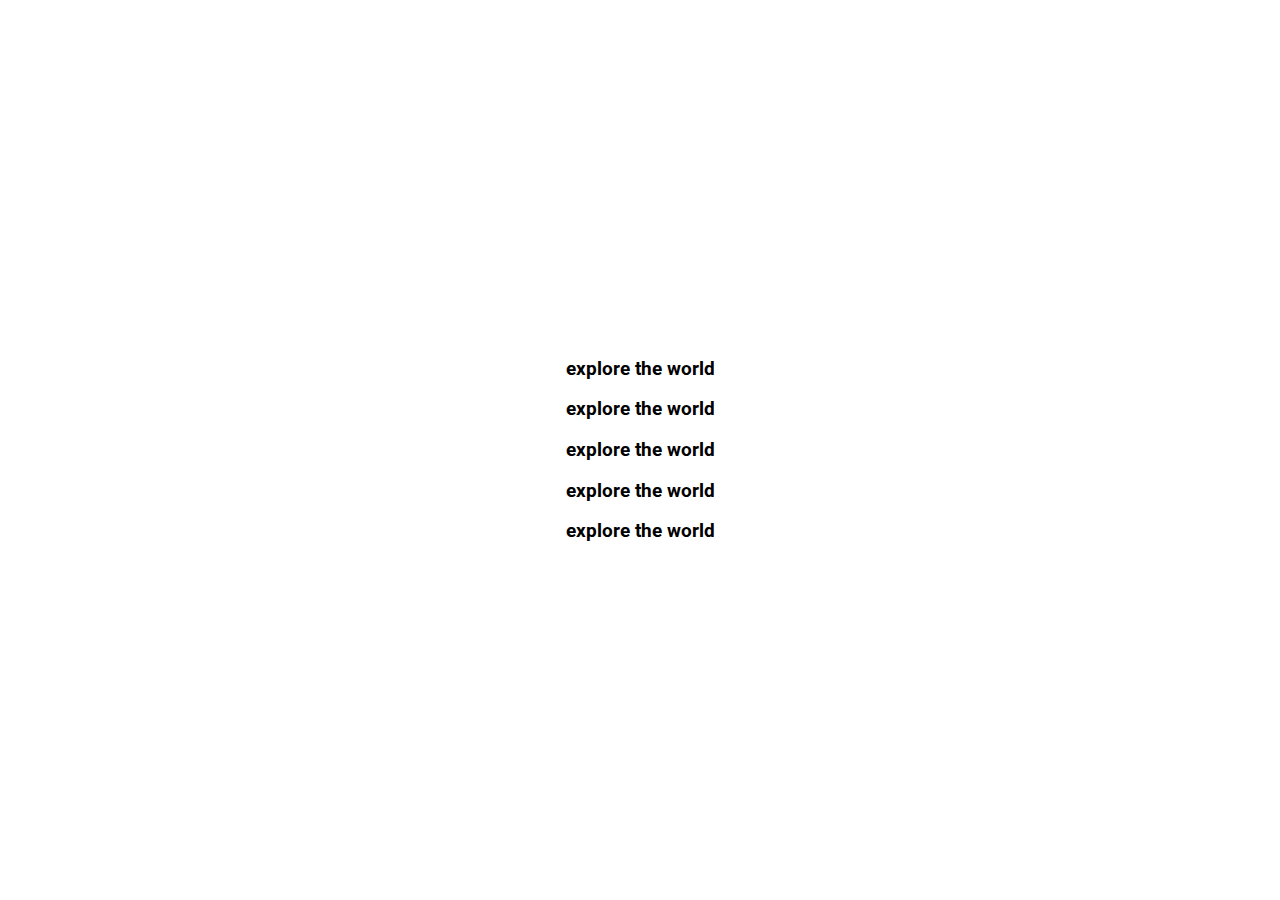
<file: expanding cards/index.html>
<!DOCTYPE html>
<html lang="en">
<head>
    <meta charset="UTF-8">
    <meta http-equiv="X-UA-Compatible" content="IE=edge">
    <meta name="viewport" content="width=device-width, initial-scale=1.0">
    <link rel="stylesheet" href="style.css"/>
    <link rel="stylesheet" href="https://pro.fontawesome.com/releases/v5.10.0/css/all.css" integrity="sha384-AYmEC3Yw5cVb3ZcuHtOA93w35dYTsvhLPVnYs9eStHfGJvOvKxVfELGroGkvsg+p" crossorigin="anonymous"/>
    
    <title>expanding cards</title>
</head>
<body>
    <div class="container">
        <div class="panel active" style="background-image: url('https://images.unsplash.com/photo-1469474968028-56623f02e42e?ixlib=rb-1.2.1&ixid=MnwxMjA3fDB8MHxwaG90by1wYWdlfHx8fGVufDB8fHx8&auto=format&fit=crop&w=874&q=80');">
            <h3>explore the world</h3>
        </div>
        <div class="panel" style="background-image: url('https://images.unsplash.com/photo-1433086966358-54859d0ed716?ixlib=rb-1.2.1&ixid=MnwxMjA3fDB8MHxwaG90by1wYWdlfHx8fGVufDB8fHx8&auto=format&fit=crop&w=687&q=80');">
            <h3>explore the world</h3>
        </div>
        <div class="panel" style="background-image: url('https://images.unsplash.com/photo-1441974231531-c6227db76b6e?ixlib=rb-1.2.1&ixid=MnwxMjA3fDB8MHxwaG90by1wYWdlfHx8fGVufDB8fHx8&auto=format&fit=crop&w=871&q=80');">
            <h3>explore the world</h3>
        </div>
        <div class="panel" style="background-image: url('https://images.unsplash.com/photo-1472214103451-9374bd1c798e?ixlib=rb-1.2.1&ixid=MnwxMjA3fDB8MHxwaG90by1wYWdlfHx8fGVufDB8fHx8&auto=format&fit=crop&w=870&q=80');">
            <h3>explore the world</h3>
        </div>
        <div class="panel" style="background-image: url('https://images.unsplash.com/photo-1540206395-68808572332f?ixlib=rb-1.2.1&ixid=MnwxMjA3fDB8MHxwaG90by1wYWdlfHx8fGVufDB8fHx8&auto=format&fit=crop&w=926&q=80');">
            <h3>explore the world</h3>
        </div>
    </div>
    <script src="script.js"></script>
</body>
</html>
</file>
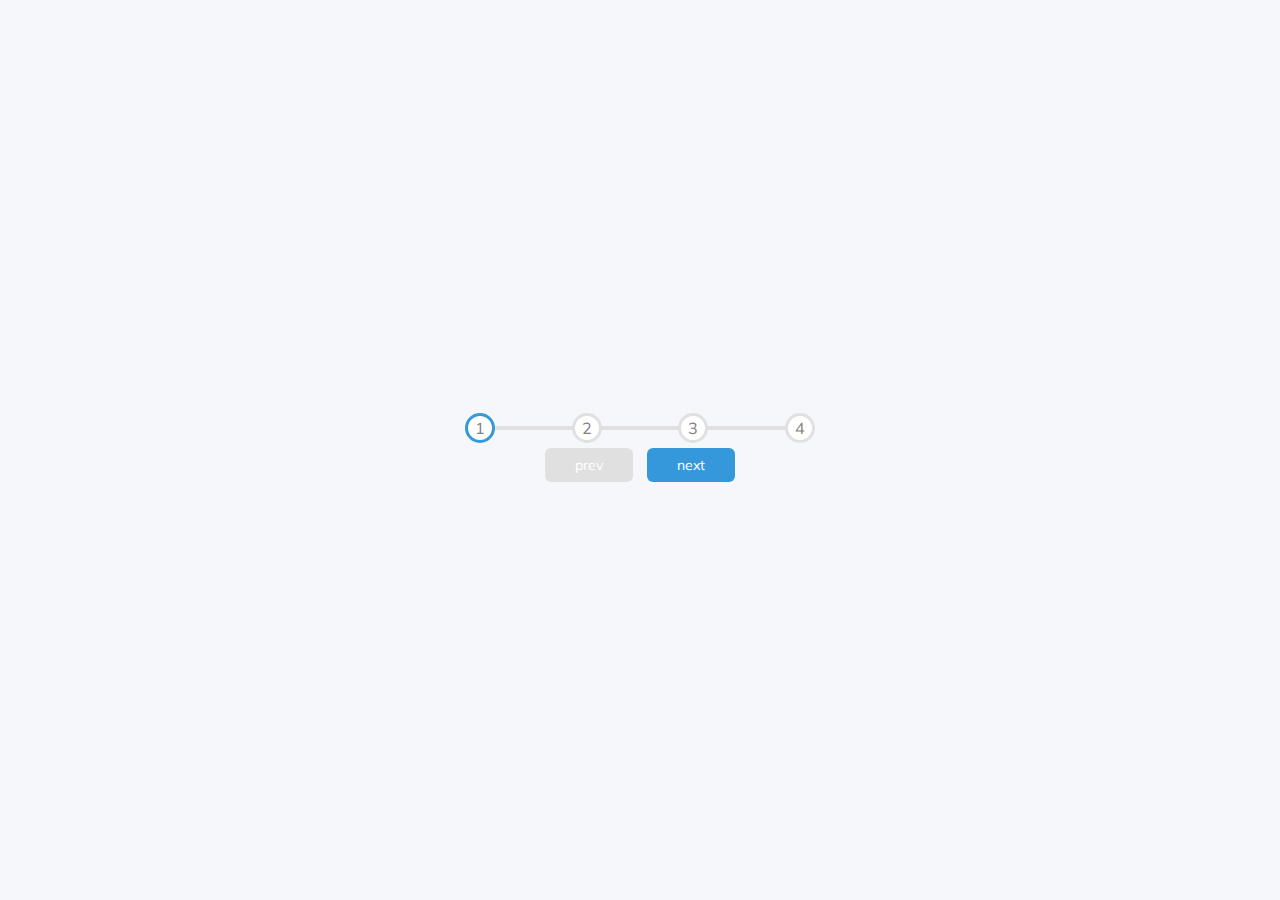
<file: progress steps/index.html>
<!DOCTYPE html>
<html lang="en">
<head>
    <meta charset="UTF-8">
    <meta http-equiv="X-UA-Compatible" content="IE=edge">
    <meta name="viewport" content="width=device-width, initial-scale=1.0">
    <link rel="stylesheet" href="style.css"/>
    <link rel="stylesheet" href="https://pro.fontawesome.com/releases/v5.10.0/css/all.css" integrity="sha384-AYmEC3Yw5cVb3ZcuHtOA93w35dYTsvhLPVnYs9eStHfGJvOvKxVfELGroGkvsg+p" crossorigin="anonymous"/>
    
    <title>Progress Steps</title>
</head>
<body>
    <div class="container">
        <div class="progress-container">
            <div class="progress" id="progress"></div>
            <div class="circle active">1</div>
            <div class="circle">2</div>
            <div class="circle">3</div>
            <div class="circle">4</div>
        </div>
        <button class="btn" id="prev" disabled>prev</button>
        <button class="btn" id="next">next</button>
    </div>
    <script src="script.js"></script>
</body>
</html>
</file>
<file: expanding cards/style.css>
@import url('https://fonts.googleapis.com/css2?family=Roboto&display=swap');

* {
    box-sizing: border-box;
}
body{
    font-family: 'roboto',sans-serif;
    display: flex;
    flex-direction: column;
    align-items: center;
    justify-content: center;
    height: 100vh;
    overflow: hidden;
    margin: 0;
}
</file>
<file: progress steps/style.css>
@import url('https://fonts.googleapis.com/css2?family=Muli&display=swap');

:root{
    --line-border-fill:#3498db;
    --line-border-empty:#e0e0e0;
}
* {
    box-sizing: border-box;
}
body{
    background-color: #f6f7fb;
    font-family: 'Muli',sans-serif;
    display: flex;
    align-items: center;
    justify-content: center;
    height: 100vh;
    overflow: hidden;
    margin: 0;
}
.container{
    text-align: center;
}
.progress-container {
    display: flex;
    justify-content: space-between;
    position: relative;
    margin-bottom: 30 px;
    max-width: 100%;
    width: 350px;
}
.progress-container::before{
    content: '';
    background-color: var(--line-border-empty);
    position: absolute;
    top: 50%;
    left: 0;
    transform: translateY(-50%);
    height: 4px ;
    width: 100%;
    z-index: -1;
}
.progress{
    background-color: var(--line-border-fill);
    position: absolute;
    top: 50%;
    left: 0;
    transform: translateY(-50%);
    height: 4px ;
    width: 0%;
    z-index: -1;
    transition: 0.4s ease;
}
.circle{
    background-color: white;
    color:grey;
    border-radius: 50% ;
    height: 30px;
    width:30px;
    display: flex;
    align-items: center;
    justify-content: center;
    border: 3px solid var(--line-border-empty) ;
    transition: .4s ease;
}
.circle.active{
    border-color: var(--line-border-fill);
}
.btn{
    background-color: var(--line-border-fill);
    color:#fff;
    border: 0;
    border-radius: 6px;
    cursor:pointer;
    font-family: inherit;
    padding: 8px 30px;
    margin:5px;
    font-size: 14px;
}
.btn:active{
    transform: scale(0.98);
}
.btn:focus {
    outline: 0;
}
.btn:disabled{
    background-color: var(--line-border-empty);
    cursor: not-allowed;
}
</file>
